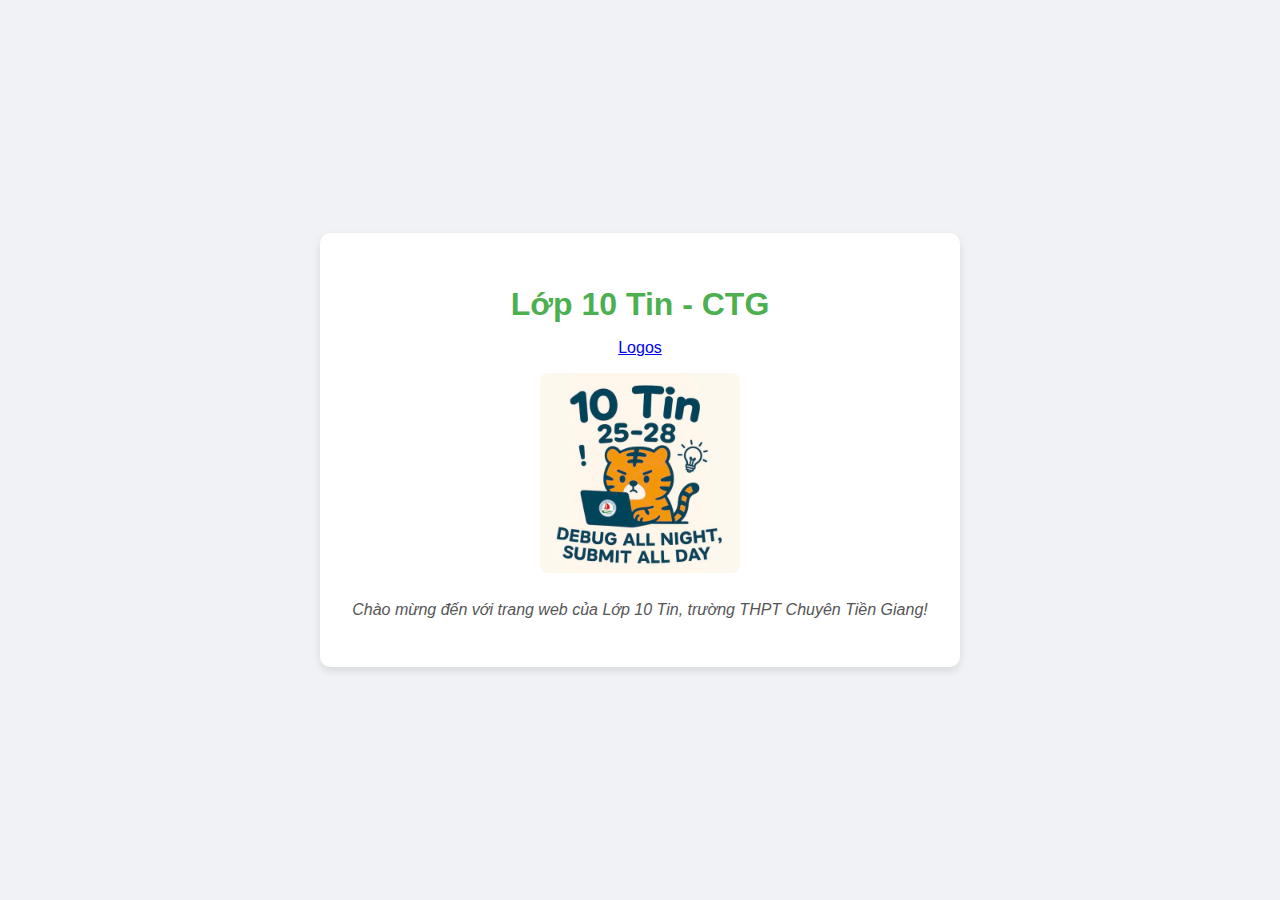
<file: index.html>
<!DOCTYPE html>
<html lang="vi">
<head>
    <meta charset="UTF-8">
    <meta name="viewport" content="width=device-width, initial-scale=1.0">
    <title>Trang Web Lớp Học</title>
    <link rel="stylesheet" href="style.css">
</head>
<body>  
    <div class="container">
        <h1>Lớp 10 Tin - CTG</h1>
        <div class="navigation">
            <a href="logos.html" class="button">Logos</a>
        </div>
        <div class="image-section">
            <img src="images/img1.jpg" alt="Ảnh minh họa lớp học" class="class-image">
        </div>
        <p id="class-description"></p>
    </div>
    <script src="script.js"></script>
</body>
</html>
</file>
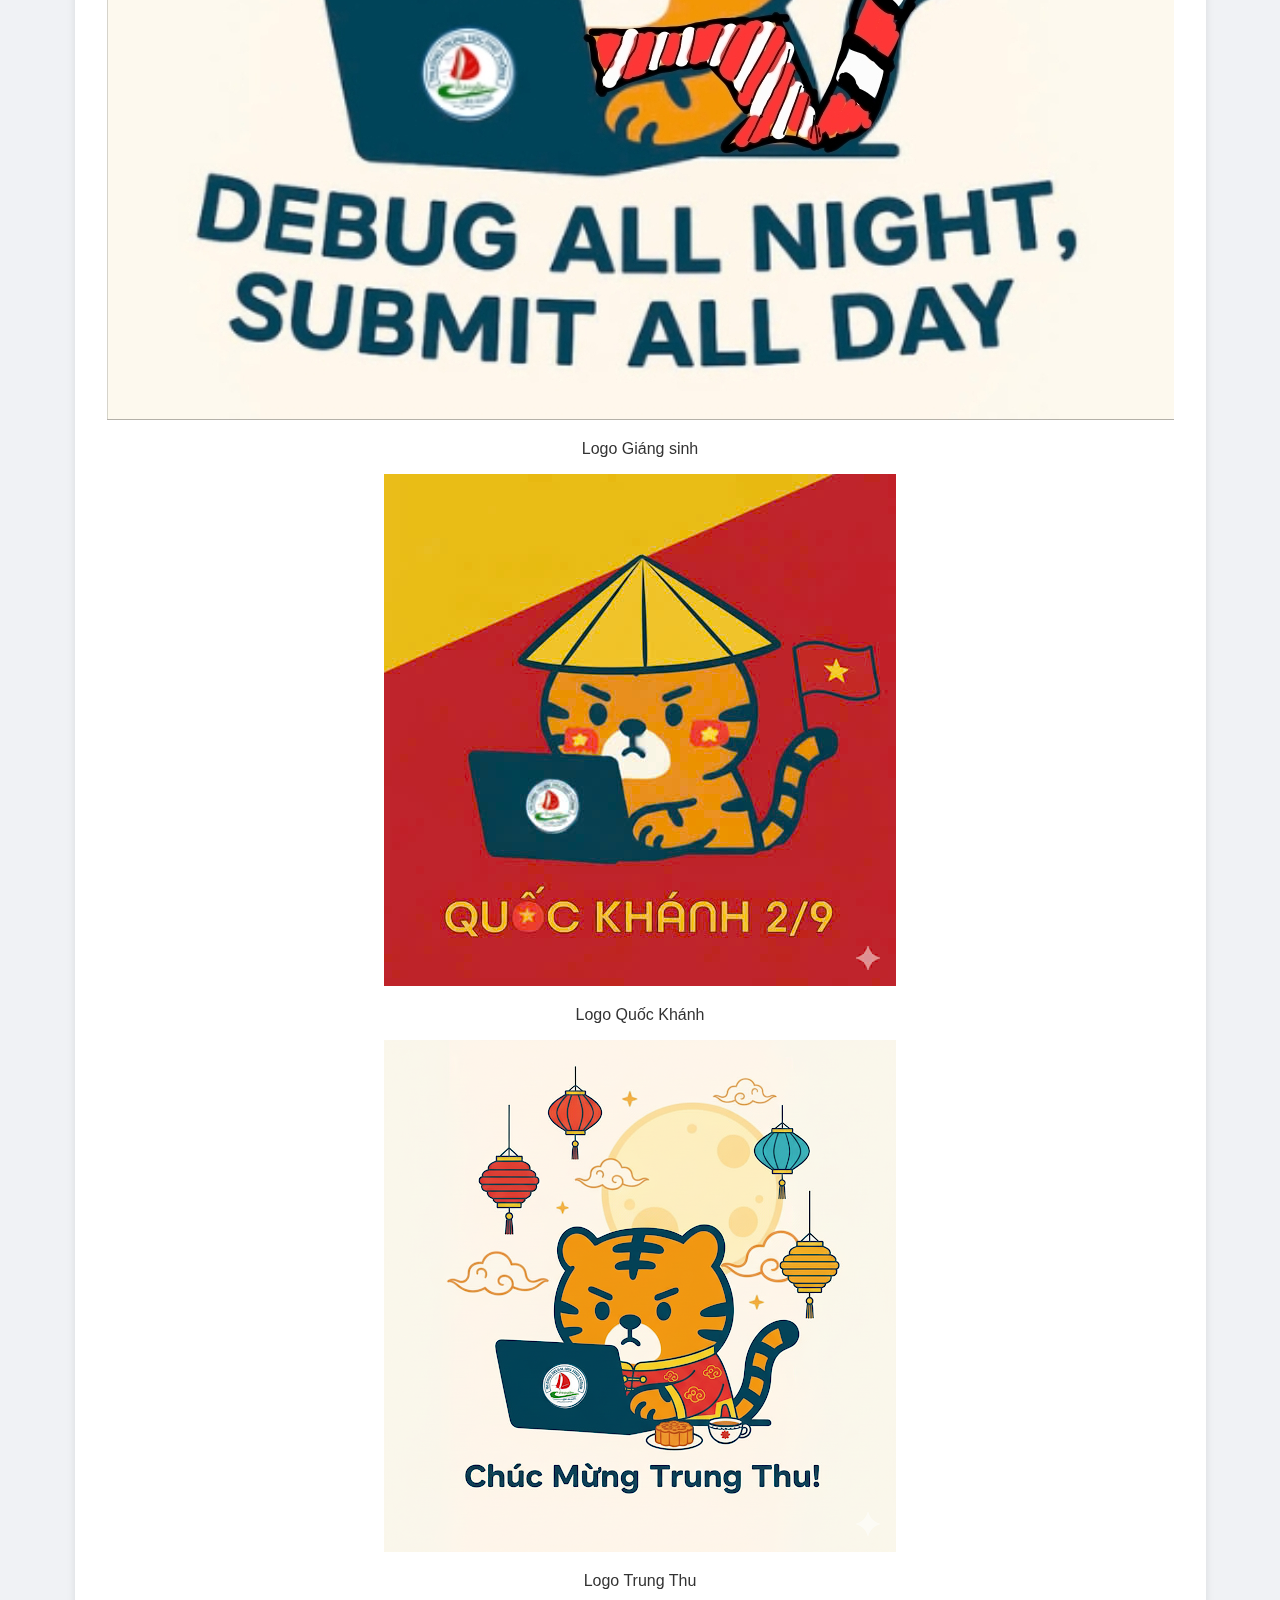
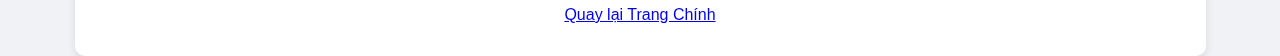
<file: logos.html>
<!DOCTYPE html>
<html lang="vi">
<head>
    <meta charset="UTF-8">
    <meta name="viewport" content="width=device-width, initial-scale=1.0">
    <title>Bộ Sưu Tập Logos</title>
    <link rel="stylesheet" href="style.css">
</head>
<body>
    <div class="container">
        <h1>Bộ Sưu Tập Logos</h1>
        <div class="logo-gallery">
            <div class="logo-item">
                <img src="images/logos/logo1.jpg" alt="Logo Sự Kiện 1" class="logo-image">
                <p class="logo-name">Logo Giáng sinh</p>
            </div>
            <div class="logo-item">
                <img src="images/logos/logo2.jpg" alt="Logo Sự Kiện 2" class="logo-image">
                <p class="logo-name">Logo Quốc Khánh</p>
            </div>
            <div class="logo-item">
                <img src="images/logos/logo3.png" alt="Logo Sự Kiện 3" class="logo-image">
                <p class="logo-name">Logo Trung Thu</p>
            </div>
        </div>
        <div class="navigation-back">
            <a href="index.html" class="button">Quay lại Trang Chính</a>
        </div>
    </div>
</body>
</html>
</file>
<file: style.css>
body {
    font-family: Arial, sans-serif;
    background-color: #f0f2f5;
    color: #333;
    display: flex;
    justify-content: center;
    align-items: center;
    height: 100vh;
    margin: 0;
}

.container {
    text-align: center;
    background-color: #fff;
    padding: 2em;
    border-radius: 10px;
    box-shadow: 0 4px 8px rgba(0, 0, 0, 0.1);
}

h1 {
    color: #4CAF50;
    margin-bottom: 0.5em;
}

.image-section {
    margin-top: 1em;
}

.class-image {
    width: 200px;
    height: auto;
    border-radius: 8px;
    transition: transform 0.3s ease;
}

.class-image:hover {
    transform: scale(1.05);
}

p#class-description {
    margin-top: 1.5em;
    font-style: italic;
    color: #555;
}
</file>
